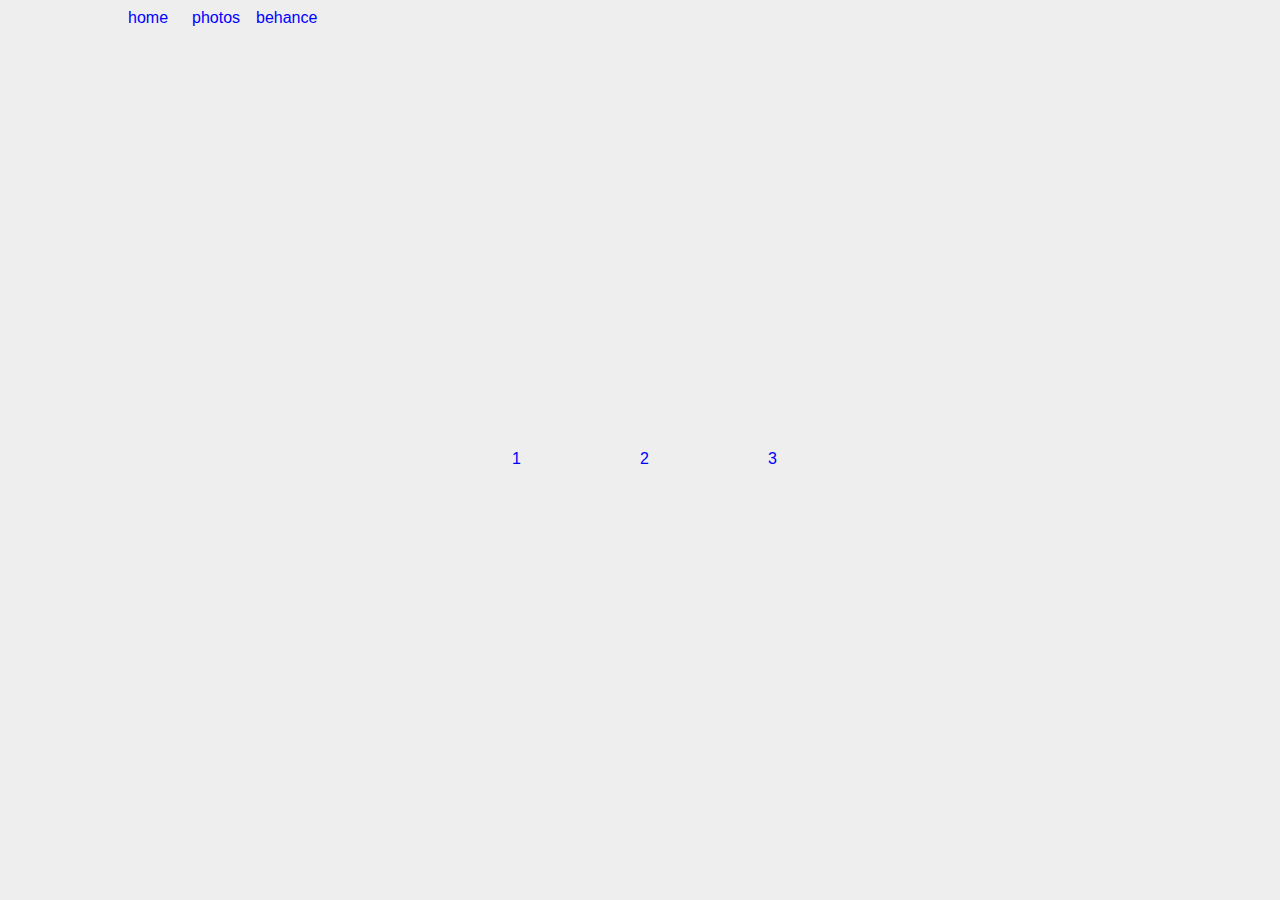
<file: ex.html>
<!DOCTYPE html>
<html lang="en" class="no-js">
	<head>
	<link rel="stylesheet" type="text/css" href="css/base.css" />
		<link rel="stylesheet" type="text/css" href="css/demo6.css" />
    <script>document.documentElement.className="js";var supportsCssVars=function(){var e,t=document.createElement("style");return t.innerHTML="root: { --tmp-var: bold; }",document.head.appendChild(t),e=!!(window.CSS&&window.CSS.supports&&window.CSS.supports("font-weight","var(--tmp-var)")),t.parentNode.removeChild(t),e};supportsCssVars()||alert("Please view this demo in a modern browser that supports CSS Variables.");</script>

	</head>

<body>
  <a class="homeee" id="link2" href="index.html">home</a>
  <a class="homeee2" id="link2" href="photos.html">photos</a>
  <a class="homeee3" id="link2" href="https://www.behance.net/octaviandacb55">behance</a>


  <a class="linkkk"   href="https://codepen.io/octaviannn/pen/yEemEd">1</a>
<a class="linkkk2"  href="https://codepen.io/octaviannn/pen/aKNbNa">2</a>
<a class="linkkk3"  href="#">3</a>

</main>
<script src="js/imagesloaded.pkgd.min.js"></script>
<script src="js/demo.js"></script>
<script src="js/TweenMax.min.js"></script>
<script src="js/nearby.js"></script>
<script src="js/charming.min.js"></script>
<script src="js/demo6.js"></script>
</body>
</html>
</file>
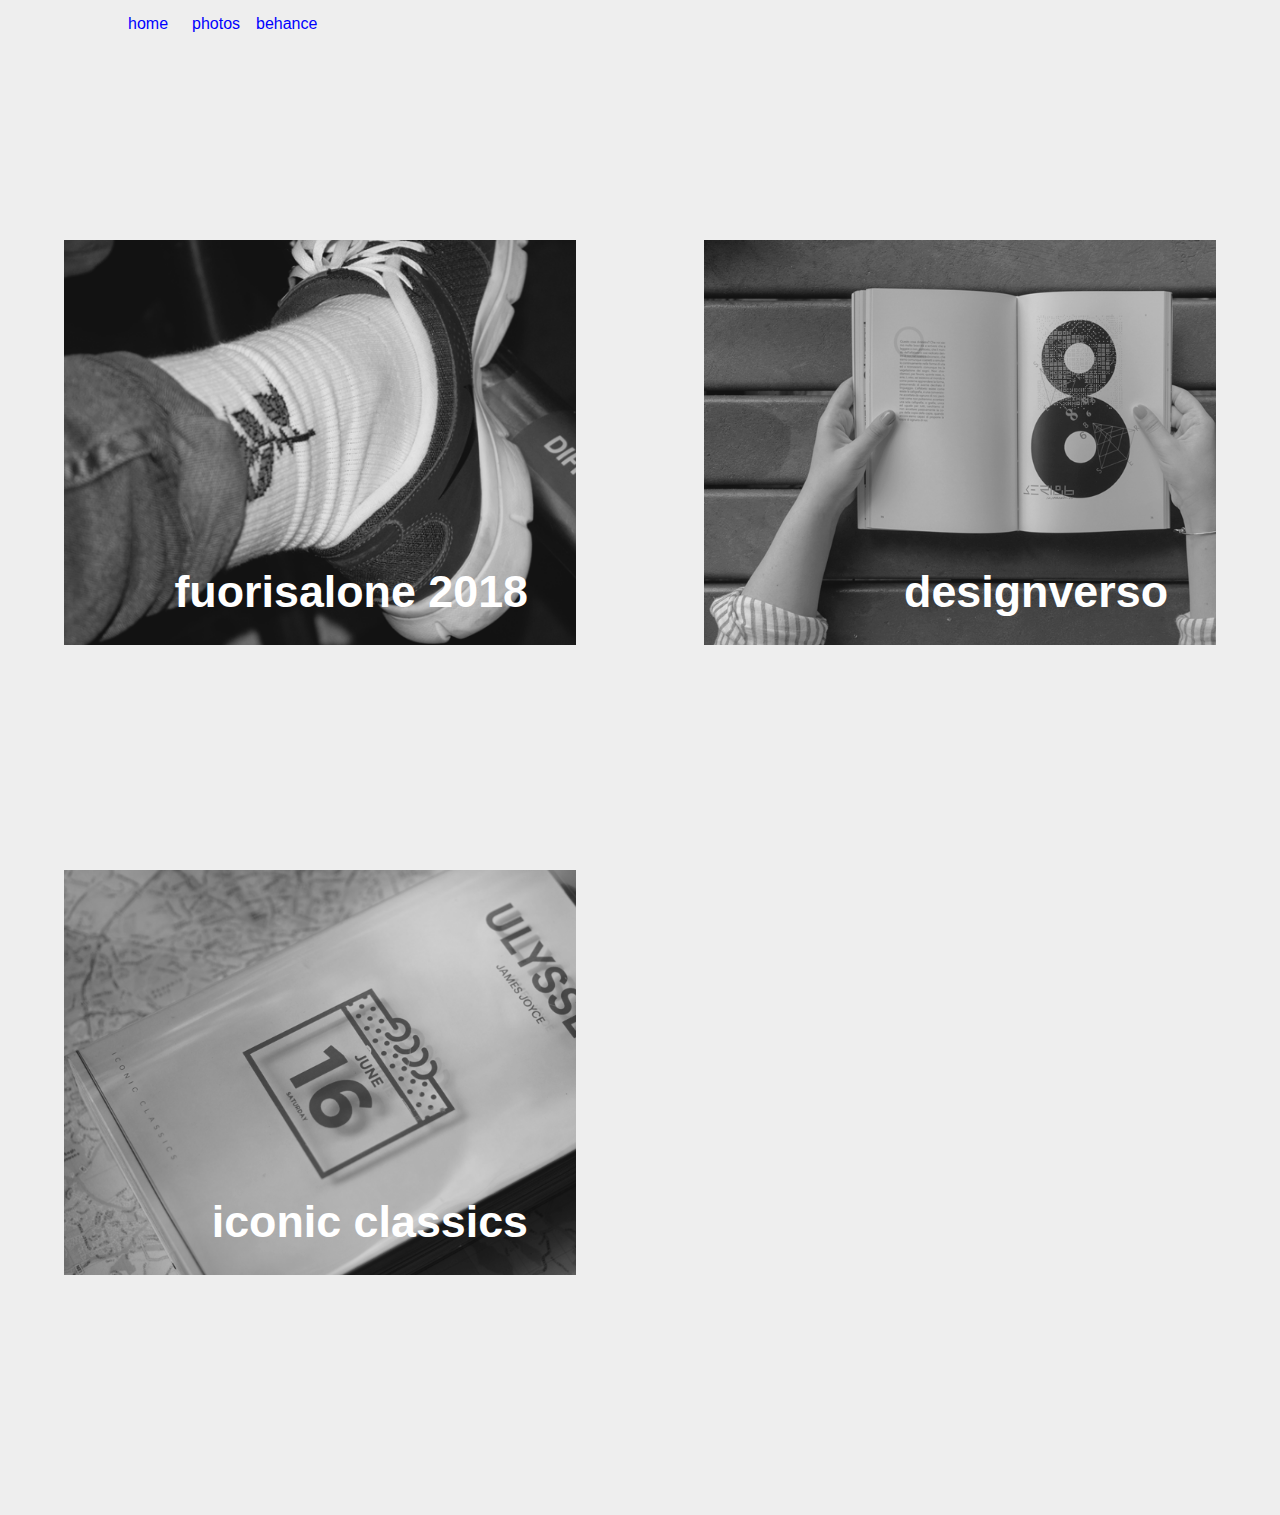
<file: portfolio.html>
<!DOCTYPE html>
<html lang="en" class="no-js">
<meta charset="UTF-8">
	<meta name="viewport" content="width=device-width">
	<title>/ octavian /</title>
	<head>
	<link rel="stylesheet" type="text/css" href="css/base.css" />
		<link rel="stylesheet" type="text/css" href="css/demo6.css" />
    <script>document.documentElement.className="js";var supportsCssVars=function(){var e,t=document.createElement("style");return t.innerHTML="root: { --tmp-var: bold; }",document.head.appendChild(t),e=!!(window.CSS&&window.CSS.supports&&window.CSS.supports("font-weight","var(--tmp-var)")),t.parentNode.removeChild(t),e};supportsCssVars()||alert("Please view this demo in a modern browser that supports CSS Variables.");</script>

	</head>

	<body class="loading">
	<!--<svg class="hidden">
			<symbol id="icon-arrow" viewBox="0 0 24 24">
				<title>arrow</title>
				<polygon points="6.3,12.8 20.9,12.8 20.9,11.2 6.3,11.2 10.2,7.2 9,6 3.1,12 9,18 10.2,16.8 "/>
			</symbol>
			<symbol id="icon-drop" viewBox="0 0 24 24">
				<title>drop</title>
				<path d="M12,21c-3.6,0-6.6-3-6.6-6.6C5.4,11,10.8,4,11.4,3.2C11.6,3.1,11.8,3,12,3s0.4,0.1,0.6,0.3c0.6,0.8,6.1,7.8,6.1,11.2C18.6,18.1,15.6,21,12,21zM12,4.8c-1.8,2.4-5.2,7.4-5.2,9.6c0,2.9,2.3,5.2,5.2,5.2s5.2-2.3,5.2-5.2C17.2,12.2,13.8,7.3,12,4.8z"/><path d="M12,18.2c-0.4,0-0.7-0.3-0.7-0.7s0.3-0.7,0.7-0.7c1.3,0,2.4-1.1,2.4-2.4c0-0.4,0.3-0.7,0.7-0.7c0.4,0,0.7,0.3,0.7,0.7C15.8,16.5,14.1,18.2,12,18.2z"/>
			</symbol>
			<svg id="icon-github" viewBox="0 0 33 33">
				<title>github</title>
				<path d="M16.608.455C7.614.455.32 7.748.32 16.745c0 7.197 4.667 13.302 11.14 15.456.815.15 1.112-.353 1.112-.785 0-.386-.014-1.411-.022-2.77-4.531.984-5.487-2.184-5.487-2.184-.741-1.882-1.809-2.383-1.809-2.383-1.479-1.01.112-.99.112-.99 1.635.115 2.495 1.679 2.495 1.679 1.453 2.489 3.813 1.77 4.741 1.353.148-1.052.569-1.77 1.034-2.177-3.617-.411-7.42-1.809-7.42-8.051 0-1.778.635-3.233 1.677-4.371-.168-.412-.727-2.069.16-4.311 0 0 1.367-.438 4.479 1.67a15.602 15.602 0 0 1 4.078-.549 15.62 15.62 0 0 1 4.078.549c3.11-2.108 4.475-1.67 4.475-1.67.889 2.242.33 3.899.163 4.311C26.37 12.66 27 14.115 27 15.893c0 6.258-3.809 7.635-7.437 8.038.584.503 1.105 1.497 1.105 3.017 0 2.177-.02 3.934-.02 4.468 0 .436.294.943 1.12.784 6.468-2.159 11.131-8.26 11.131-15.455 0-8.997-7.294-16.29-16.291-16.29"></path>
			</svg>
		</svg>-->
		<main>

      <div id="loader-wrapper">
       <div id="loader"></div>
        <div class="loader-section section-left"></div>
        <div class="loader-section section-right"></div>
      </div>
		<!--	<div class="message">Please view on a desktop with a mouse.</div>
			<div class="content content--fixed">
				<header class="codrops-header">
					<div class="codrops-links">
						<a class="codrops-icon codrops-icon--prev" href="https://tympanus.net/Development/ParticleEffectsButtons/" title="Previous Demo"><svg class="icon icon--arrow"><use xlink:href="#icon-arrow"></use></svg></a>
						<a class="codrops-icon codrops-icon--drop" href="https://tympanus.net/codrops/?p=34754" title="Back to the article"><svg class="icon icon--drop"><use xlink:href="#icon-drop"></use></svg></a>
					</div>
					<h1 class="codrops-header__title">Proximity Feedback Ideas</h1>
				</header>
				<span class="info">Get closer to the images.</span>
				<nav class="demos">
					<a class="github" href="https://github.com/codrops/ProximityFeedback/" title="Find this project on GitHub"><svg class="icon icon--github"><use xlink:href="#icon-github"></use></svg></a>
					<a class="demo" href="index.html"><span>Demo 1</span></a>
					<a class="demo" href="index2.html"><span>Demo 2</span></a>
					<a class="demo" href="index3.html"><span>Demo 3</span></a>
					<a class="demo" href="index4.html"><span>Demo 4</span></a>
					<a class="demo" href="index5.html"><span>Demo 5</span></a>
					<a class="demo demo--current" href="index6.html"><span>Demo 6</span></a>
					<a class="demo" href="index7.html"><span>Demo 7</span></a>
				</nav>
			</div>-->
      <a class="homeee" id="link2" href="index.html">home</a>
      <a class="homeee2" id="link2" href="photos.html">photos</a>
      <a class="homeee3" id="link2" href="https://www.behance.net/octaviandacb55">behance</a>

			<div class="demo-6 grid">
				<!--<a href="https://www.instagram.com/avcdbrgr" class="grid__item">
					<div class="grid__item-img grid__item-img--bw" style="background-image: url(img/6.jpg)"></div>
					<div class="grid__item-content">
						<h3 class="grid__item-title">xd lol</h3>
						<span class="grid__item-cta">vediamo com'è</span>
					</div>
					</a>

					<a href="https://www.instagram.com/avcdbrgr" class="grid__item">
						<div class="grid__item-img grid__item-img--bw" style="background-image: url(img/6.jpg)"></div>
						<div class="grid__item-content">
							<h3 class="grid__item-title">xd lol</h3>
							<span class="grid__item-cta">vediamo com'è</span>
						</div>
						</a>

				<a href="#" class="grid__item">
					<div class="grid__item-img grid__item-img--bw" style="background-image: url(img/7.jpg)"></div>
					<div class="grid__item-content">
						<h3 class="grid__item-title">qiundi</h3>
						<span class="grid__item-cta">mhh</span>
					</div>
				</a>
				<a href="#" class="grid__item">
					<div class="grid__item-img grid__item-img--blur" style="background-image: url(img/8.jpg)"></div>
					<div class="grid__item-content">
						<h3 class="grid__item-title grid__item-title--inverted">Andrea Capelli</h3>
						<span class="grid__item-cta">View Project</span>
					</div>
				</a>
				<a href="#" class="grid__item">
					<div class="grid__item-img grid__item-img--blur" style="background-image: url(img/9.jpg)"></div>
					<div class="grid__item-content">
						<h3 class="grid__item-title grid__item-title--inverted">Ricci Houston</h3>
						<span class="grid__item-cta">View Project</span>
					</div>
				</a>
				<a href="#" class="grid__item">
					<div class="grid__item-imgwrap">
						<div class="grid__item-img grid__item-img--scaled" style="background-image: url(img/10.jpg)"></div>
					</div>
					<div class="grid__item-content">
						<h3 class="grid__item-title">Metro Empathy</h3>
						<span class="grid__item-cta">View Project</span>
					</div>
				</a>
				<a href="#" class="grid__item">
					<div class="grid__item-imgwrap">
						<div class="grid__item-img grid__item-img--scaled" style="background-image: url(img/11.jpg)"></div>
					</div>
					<div class="grid__item-content">
						<h3 class="grid__item-title">InStyle City</h3>
						<span class="grid__item-cta">View Project</span>
					</div>
				</a>-->
        <a href="https://fuorisalone.it/2018/it/live-report/foto?search[ereporter_id]=2284#" target="_blank" class="grid__item grid__item--bg">
          <div class="grid__item-img grid__item-img--bw" style="background-image: url(img/fuorisalone.png)"></div>
          <div class="grid__item-content">
            <h3 class="grid__item-title">fuorisalone 2018</h3>
            <span class="grid__item-cta">view gallery</span>
          </div>
        </a>

				<a href="https://www.behance.net/gallery/67261681/Iliprandi-la-necessita-di-comunicare-il-sapere" target="_blank" class="grid__item grid__item--bg">
					<div class="grid__item-img grid__item-img--bw" style="background-image: url(img/sapere.png)"></div>
					<div class="grid__item-content">
						<h3 class="grid__item-title">designverso</h3>
						<span class="grid__item-cta">view project</span>
					</div>
				</a>

        <a href="https://www.behance.net/gallery/67237819/ICONIC-CLASSICS-Ulysses-James-Joyce" class="grid__item grid__item--bg">
					<div class="grid__item-img grid__item-img--bw" style="background-image: url(img/ulisses.png)"></div>
					<div class="grid__item-content">
						<h3 class="grid__item-title">iconic classics</h3>
						<span class="grid__item-cta">view project</span>
					</div>
				</a>


			</div>
		</main>
		<script src="js/imagesloaded.pkgd.min.js"></script>
		<script src="js/demo.js"></script>
		<script src="js/TweenMax.min.js"></script>
		<script src="js/nearby.js"></script>
		<script src="js/charming.min.js"></script>
		<script src="js/demo6.js"></script>
	</body>
</html>
</file>
<file: css/base.css>
article,aside,details,figcaption,figure,footer,header,hgroup,main,nav,section,summary{display:block;}audio,canvas,video{display:inline-block;}audio:not([controls]){display:none;height:0;}[hidden]{display:none;}html{font-family:sans-serif;-ms-text-size-adjust:100%;-webkit-text-size-adjust:100%;}body{margin:0;}a:focus{outline:thin dotted;}a:active,a:hover{outline:0;}h1{font-size:2em;margin:0.67em 0;}abbr[title]{border-bottom:1px dotted;}b,strong{font-weight:bold;}dfn{font-style:italic;}hr{-moz-box-sizing:content-box;box-sizing:content-box;height:0;}mark{background:#ff0;color:#000;}code,kbd,pre,samp{font-family:monospace,serif;font-size:1em;}pre{white-space:pre-wrap;}q{quotes:"\201C" "\201D" "\2018" "\2019";}small{font-size:80%;}sub,sup{font-size:75%;line-height:0;position:relative;vertical-align:baseline;}sup{top:-0.5em;}sub{bottom:-0.25em;}img{border:0;}svg:not(:root){overflow:hidden;}figure{margin:0;}fieldset{border:1px solid #c0c0c0;margin:0 2px;padding:0.35em 0.625em 0.75em;}legend{border:0;padding:0;}button,input,select,textarea{font-family:inherit;font-size:100%;margin:0;}button,input{line-height:normal;}button,select{text-transform:none;}button,html input[type="button"],input[type="reset"],input[type="submit"]{-webkit-appearance:button;cursor:pointer;}button[disabled],html input[disabled]{cursor:default;}input[type="checkbox"],input[type="radio"]{box-sizing:border-box;padding:0;}input[type="search"]{-webkit-appearance:textfield;-moz-box-sizing:content-box;-webkit-box-sizing:content-box;box-sizing:content-box;}input[type="search"]::-webkit-search-cancel-button,input[type="search"]::-webkit-search-decoration{-webkit-appearance:none;}button::-moz-focus-inner,input::-moz-focus-inner{border:0;padding:0;}textarea{overflow:auto;vertical-align:top;}table{border-collapse:collapse;border-spacing:0;}
*,
*::after,
*::before {
	box-sizing: border-box;
}

html {
	background: #eeeeee;
}

body {
	font-family: -apple-system, BlinkMacSystemFont, "Segoe UI", Helvetica, Arial, sans-serif;
	min-height: 100vh;
	color: #57585c;
	color: var(--color-text);
	background: #fff;
	background: var(--color-bg);
	-webkit-font-smoothing: antialiased;
	-moz-osx-font-smoothing: grayscale;
}

/* Fade effect */
.js body {
	opacity: 0;
	transition: opacity 0.3s;
}

.js body.render {
	opacity: 1;
}

/* Page Loader */
.js .loading::before {
	content: '';
	position: fixed;
	z-index: 100000;
	top: 0;
	left: 0;
	width: 100%;
	height: 100%;
	background: var(--color-bg);
}

.js .loading::after {
	content: '';
	position: fixed;
	z-index: 100000;
	top: 50%;
	left: 50%;
	width: 60px;
	height: 60px;
	margin: -30px 0 0 -30px;
	pointer-events: none;
	border-radius: 50%;
	opacity: 0.4;
	background: var(--color-link);
	animation: loaderAnim 0.7s linear infinite alternate forwards;
}

@keyframes loaderAnim {
	to {
		opacity: 1;
		transform: scale3d(0.5,0.5,1);
	}
}

a {
	text-decoration: none;
	color: var(--color-link);
	outline: none;
}

a:hover,
a:focus {
	color: var(--color-link-hover);
	outline: none;
}

.hidden {
	position: absolute;
	overflow: hidden;
	width: 0;
	height: 0;
	pointer-events: none;
}

.message {
	position: relative;
	z-index: 100;
	display: none;
	padding: 1em;
	text-align: center;
	color: var(--color-bg);
	background: var(--color-text);
}

/* Icons */
.icon {
	display: block;
	width: 1.5em;
	height: 1.5em;
	margin: 0 auto;
	fill: currentColor;
}

main {
	position: relative;
	width: 100%;
}

.content {
	position: relative;
	display: flex;
	justify-content: center;
	align-items: center;
	margin: 0 auto;
	min-height: 100vh;
	flex-wrap: wrap;
}

.content--narrow {
	padding: 0 0 20vh;
	max-width: 900px;
}

.content__item {
	min-height: 50vh;
	margin: auto;
	display: flex;
	align-items: center;
}

.content--fixed {
	position: fixed;
	z-index: 100;
	top: 0;
	left: 0;
	display: grid;
	align-content: space-between;
	width: 100%;
	max-width: none;
	min-height: 0;
	height: 100vh;
	padding: 1.5em;
	pointer-events: none;
	grid-template-columns: 50% 50%;
	grid-template-rows: auto auto 4em;
	grid-template-areas: 'header info'
	'... ...'
	'demos ...';
}

.content--fixed a {
	pointer-events: auto;
}

/* Header */
.codrops-header {
	position: relative;
	z-index: 100;
	display: flex;
	flex-direction: row;
	align-items: center;
	align-self: start;
	grid-area: header;
}

.codrops-header__title {
	font-size: 1em;
	font-weight: bold;
	margin: 0;
	padding: 0.75em 0;
}

.info {
	display: block;
	margin: 0 0 0 auto;
	color: var(--color-info);
	max-width: 300px;
	text-align: right;
	line-height: 1.4;
	grid-area: info;
	padding: 0.8rem 0.3rem 0 0;
}

.github {
	margin: 0 4rem 0 0;
	display: block;
}

.demos {
	position: relative;
	display: block;
	align-self: end;
	text-align: center;
	grid-area: demos;
}

.demo {
	margin: 0 0.15em;
}

.demo:hover,
.demo:focus {
	opacity: 0.5;
}

.demo span {
	white-space: nowrap;
	text-transform: lowercase;
	pointer-events: none;
}

a.demo--current {
	pointer-events: none;
}

/* Top Navigation Style */
.codrops-links {
	position: relative;
	display: flex;
	justify-content: center;
	margin: 0 1em 0 0;
	text-align: center;
	white-space: nowrap;
}

.codrops-icon {
	display: inline-block;
	margin: 0.15em;
	padding: 0.25em;
}

.content__link {
	font-size: 2.15rem;
	position: relative;
	display: inline-block;
}

.content__link-border {
	position: absolute;
	top: 100%;
	left: 0;
	width: 100%;
	height: 2px;
	background: #333;
	transform: scaleX(0);
	transform-origin: 100% 0;
	transition: transform 0.3s;
}

.content__link:hover .content__link-border {
	transform: scaleX(1);
}

@media screen and (min-width: 55em) {
	.demos {
		display: flex;
		align-items: center;
		justify-self: start;
	}
	.demo {
		display: block;
		width: 17px;
		height: 17px;
		margin: 0 4px;
		border-radius: 50%;
		background: var(--color-link);
	}
	a.demo--current {
		background: var(--color-link-hover);
	}
	.demo span {
		line-height: 1;
		position: absolute;
		left: 100%;
		display: none;
		margin: 0 0 0 1rem;
	}
	.demo--current span {
		display: block;
	}
}

@media screen and (max-width: 55em) {
	.message {
		display: block;
	}
	.content {
		flex-direction: column;
		height: auto;
		min-height: 0;
		padding-bottom: 10em;
	}
	.content--fixed {
		position: relative;
		z-index: 1000;
		display: block;
		padding: 0.85em;
	}
	.codrops-header {
		flex-direction: column;
		align-items: center;
	}
	.codrops-header__title {
		font-weight: bold;
		padding-bottom: 0.25em;
		text-align: center;
	}
	.info {
		margin: 0;
		text-align: center;
		max-width: none;
	}
	.github {
		display: block;
		margin: 1em auto;
	}
	.codrops-links {
		margin: 0;
	}
}
</file>
<file: css/demo6.css>
.demo-6 {
	--color-text: #3f3f55;
    --color-bg: #161619;
    --color-link: #3f3f56;
    --color-link-hover: #760fd5;
    --color-info: #3f3f55;
}

.homeee{
	text-align: center;
	position: absolute;
	left: 10%;
	top: 1%;
	color: #0000ff;
}

.homeee2{
	text-align: center;
	position: absolute;
	left: 15%;
	top: 1%;
	color: #0000ff;
}

.homeee3{
	text-align: center;
	position: absolute;
	left: 20%;
	top: 1%;
	color: #0000ff;
}

.linkkk{
	text-align: center;
	position: absolute;
	left: 40%;
	top: 50%;
	color: #0000ff;
}

.linkkk2{
	text-align: center;
	position: absolute;
	left: 50%;
	top: 50%;
	color: #0000ff;
}

.linkkk3{
	text-align: center;
	position: absolute;
	left: 60%;
	top: 50%;
	color: #0000ff;
}

.grid {
	padding: 15rem 4rem;
	margin: 0 auto;
	display: grid;
	grid-template-columns: repeat(2,calc(50% - 5vw));
	grid-column-gap: 10vw;
	grid-row-gap: 25vh;
	max-width: 1500px;
}

.grid__item {
	height: 45vh;
	position: relative;
}

.grid__item--bg {
	background: #0000ff;
}

.grid__item:nth-child(even) {
	margin-top: 0;
}

.grid__item-imgwrap,
.grid__item-img {
	width: 100%;
	height: 100%;
	background-size: cover;
}

.grid__item-imgwrap {
	overflow: hidden;
}

.grid__item-img--bw {
	filter: grayscale(1);
}

.grid__item-img--blur {
	filter: blur(6px);
}

.grid__item-img--scaled {
	transform: scale3d(1.2,1.2,1);
}

.grid__item-img--opaque {
	opacity: 0;
}

.grid__item-content {
	position: absolute;
	bottom: -2rem;
	right: 0;
	z-index: 10;
	width: 100%;
}

.grid__item-title {
	font-size: 3.5vw;
	margin: 0 3rem 2rem 0;
	color: #fff;
	text-align: right;
	text-transform: lowercase;
}

.grid__item-title--inverted {
	color: #0e0ca5;
}

.grid__item-cta {
	text-align: right;
	width: 100%;
	font-weight: bold;
	display: block;
	font-size: 1.5rem;
	color: #0000ff;
	/*text-transform: lowercase;*/
	display: flex;
	justify-content: flex-end;
}

.grid__item-cta span {
	flex: none;
	white-space: pre;
	opacity: 0;
}

@media screen and (max-width: 55em) {
	.grid {
		padding: 1rem;
		grid-template-columns: 100%;
		grid-row-gap: 4rem;
	}
	.grid__item:nth-child(even) {
		margin-top: 0;
	}
	.grid__item-title {
		font-size: 1.5rem;
		margin-right: 1rem;
	}
	.grid__item-cta {
		font-size: 1rem;
	}
}
</file>
